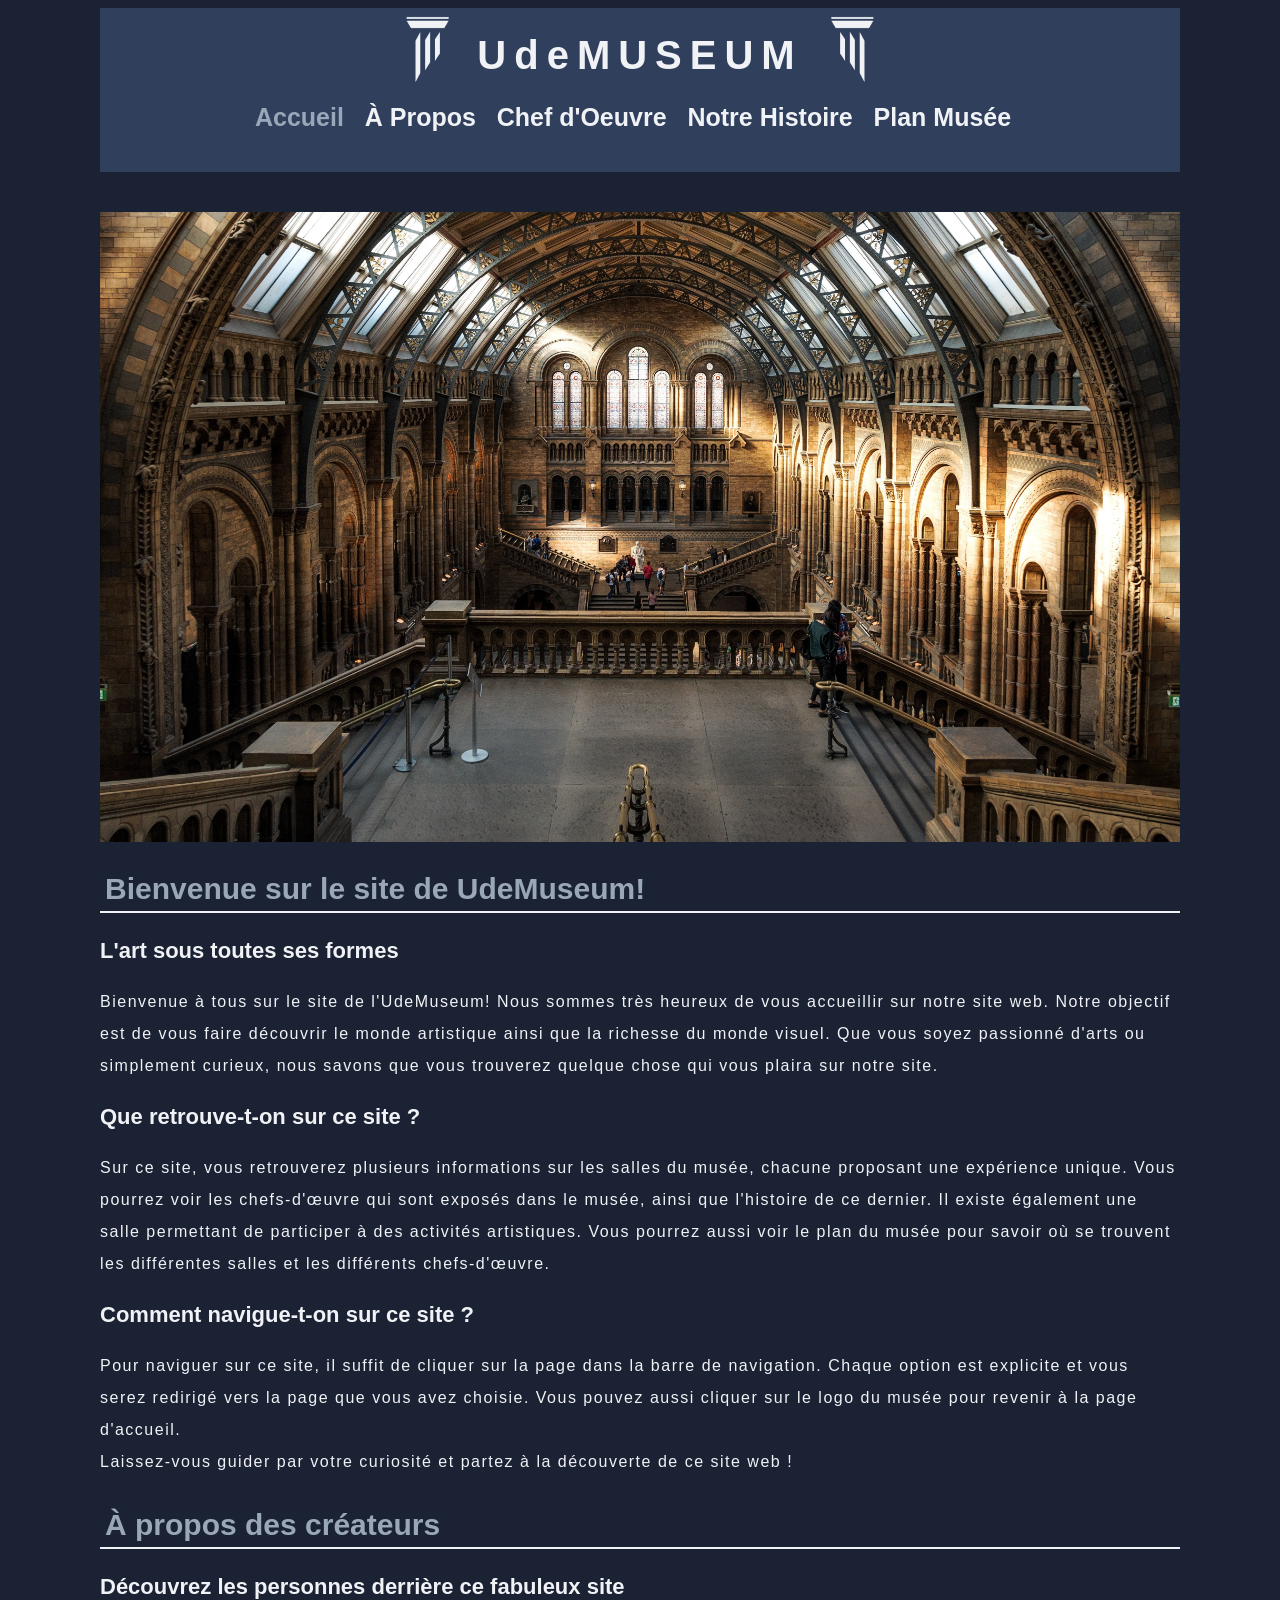
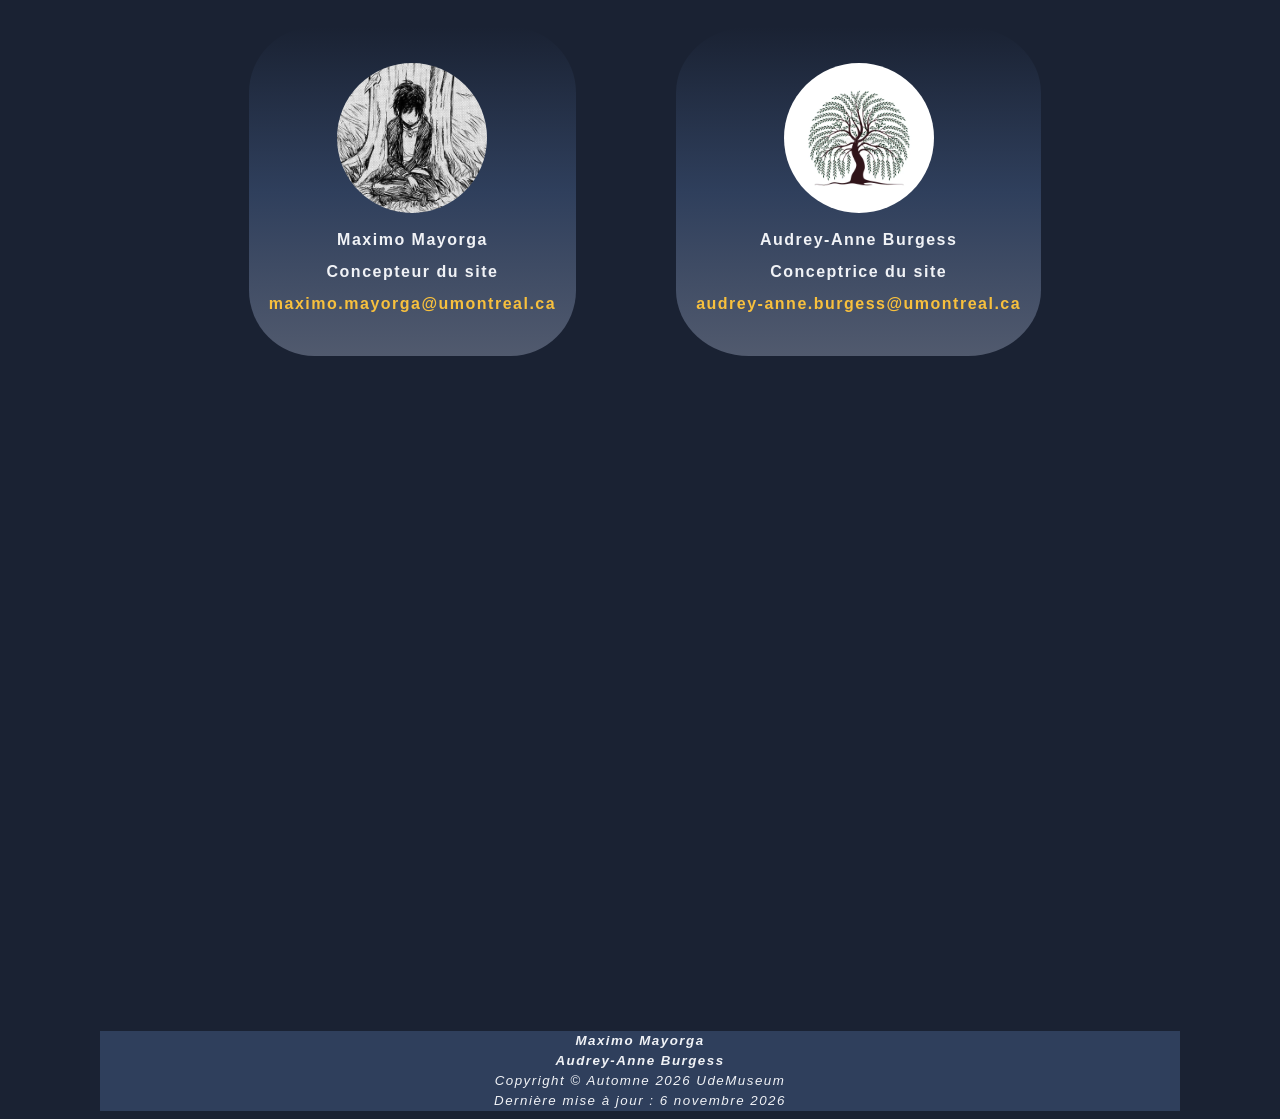
<file: html/index.html>
<!--
Membres de l'équipe:

Audrey-Anne Burgess
20331992
audrey-anne.burgess@umontreal.ca

Maximo Mayorga
20345993
maximo.mayorga@umontreal.ca
-->

<!DOCTYPE html>
<html lang="fr">

<head>
    <meta charset="UTF-8">
    <meta name="viewport" content="width=device-width, initial-scale=1.0">
    <link rel="stylesheet" href="/css/tp1.css">
    <title>UdeMuseum – Accueil</title>
</head>

<body>

    <a href="index.html">
        <header class="head">
            <img class="resize" src="/images/logo1.png" alt="image du logo1">
            <h1> UdeMUSEUM</h1>
            <img class="resize" src="/images/logo2.png" alt="image du logo2">
        </header>
    </a>

    <nav>
        <a id="current" href="index.html"> Accueil</a> &nbsp;
        <a href="apropos.html"> À Propos</a> &nbsp;
        <a href="arts.html"> Chef d'Oeuvre</a> &nbsp;
        <a href="histoire.html"> Notre Histoire</a> &nbsp;
        <a href="plan.html"> Plan Musée</a> &nbsp;
    </nav>

    <main>
        <div class="section"></div>

        <div class="content">
            <h2> Bienvenue sur le site de UdeMuseum!</h2>
            <h3> L'art sous toutes ses formes </h3>
            <p>
                Bienvenue à tous sur le site de l'UdeMuseum! Nous sommes très heureux de vous accueillir sur notre
                site web.
                Notre objectif est de vous faire découvrir le monde artistique ainsi que la richesse du monde visuel.
                Que vous
                soyez passionné d'arts ou simplement curieux, nous savons que vous trouverez quelque chose qui vous
                plaira sur notre site.
            </p>

            <h3> Que retrouve-t-on sur ce site ?</h3>
            <p>
                Sur ce site, vous retrouverez plusieurs informations sur les salles du musée, chacune proposant une
                expérience unique.
                Vous pourrez voir les chefs-d'œuvre qui sont exposés dans le musée, ainsi que l'histoire de ce dernier.
                Il existe également
                une salle permettant de participer à des activités artistiques. Vous pourrez aussi voir le plan du musée
                pour savoir où se
                trouvent les différentes salles et les différents chefs-d'œuvre.
            </p>

            <h3> Comment navigue-t-on sur ce site ?</h3>
            <p>
                Pour naviguer sur ce site, il suffit de cliquer sur la page dans la barre de navigation. Chaque option
                est explicite et vous serez redirigé vers la page que vous avez choisie. Vous pouvez aussi cliquer sur
                le
                logo du musée pour revenir à la page d'accueil. <br> Laissez-vous guider par votre curiosité et partez à
                la découverte de ce site web !
            </p>

            <h2> À propos des créateurs </h2>
            <h3> Découvrez les personnes derrière ce fabuleux site</h3>

            <div class="disposition-card" id="maker-container">

                <div class="maker-card">
                    <p>
                        <img src="../images/maker1.png" alt="Concepteur Maximo"><br>
                        Maximo Mayorga<br>
                        Concepteur du site<br>
                        <a class="lien" href="mailto:maximo.mayorga@umontreal.ca">maximo.mayorga@umontreal.ca</a><br>
                    </p>
                </div>

                <div class="maker-card">
                    <p>
                        <img src="../images/maker2.png" alt="Conceptrice Audrey-Anne"><br>
                        Audrey-Anne Burgess <br>
                        Conceptrice du site<br>
                        <a class="lien"
                            href="mailto:audrey-anne.burgess@umontreal.ca">audrey-anne.burgess@umontreal.ca</a><br>
                    </p>
                </div>
            </div>
        </div>
        <div class="section"></div>

    </main>

    <footer>
        <p class="noms">
            Maximo Mayorga<br>
            Audrey-Anne Burgess<br>
        </p>
        <p>
            Copyright &copy; Automne 2026 UdeMuseum<br>
            Dernière mise à jour : 6 novembre 2026
        </p>
    </footer>

</body>

</html>
</file>
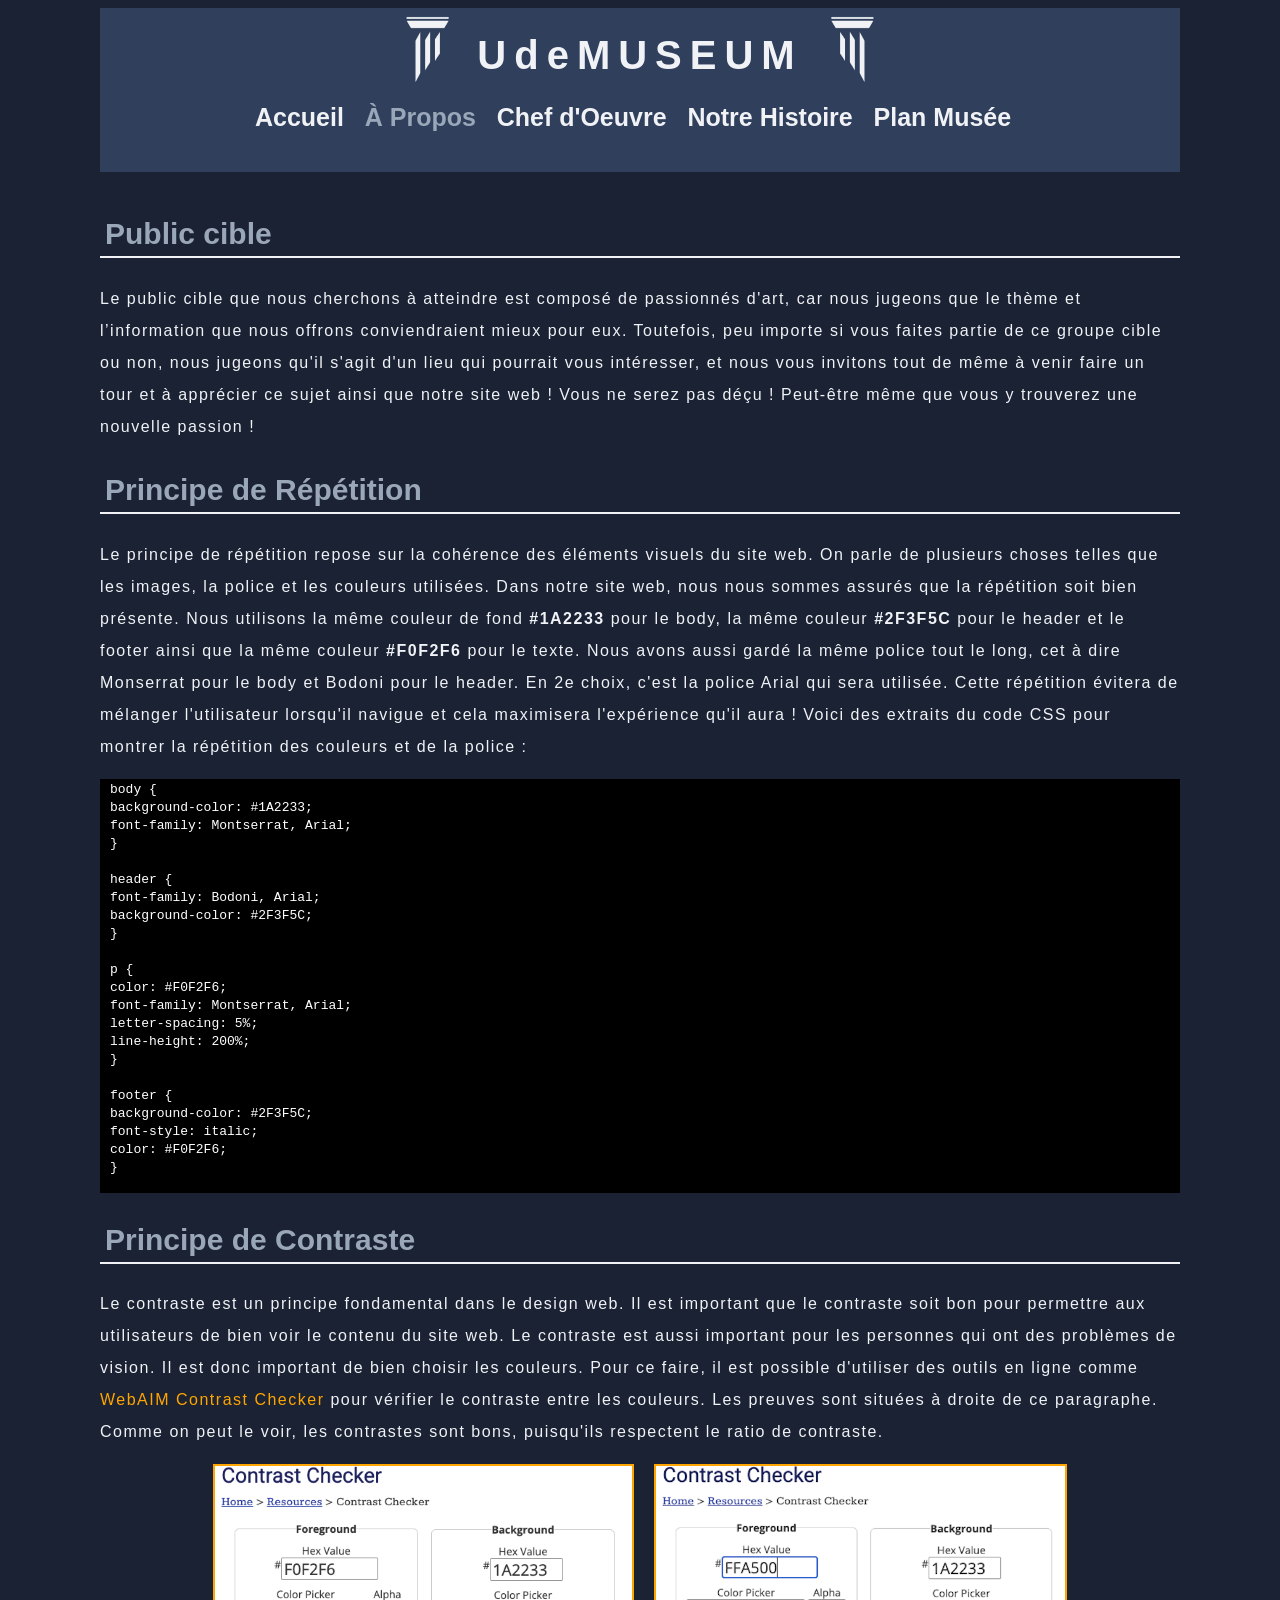
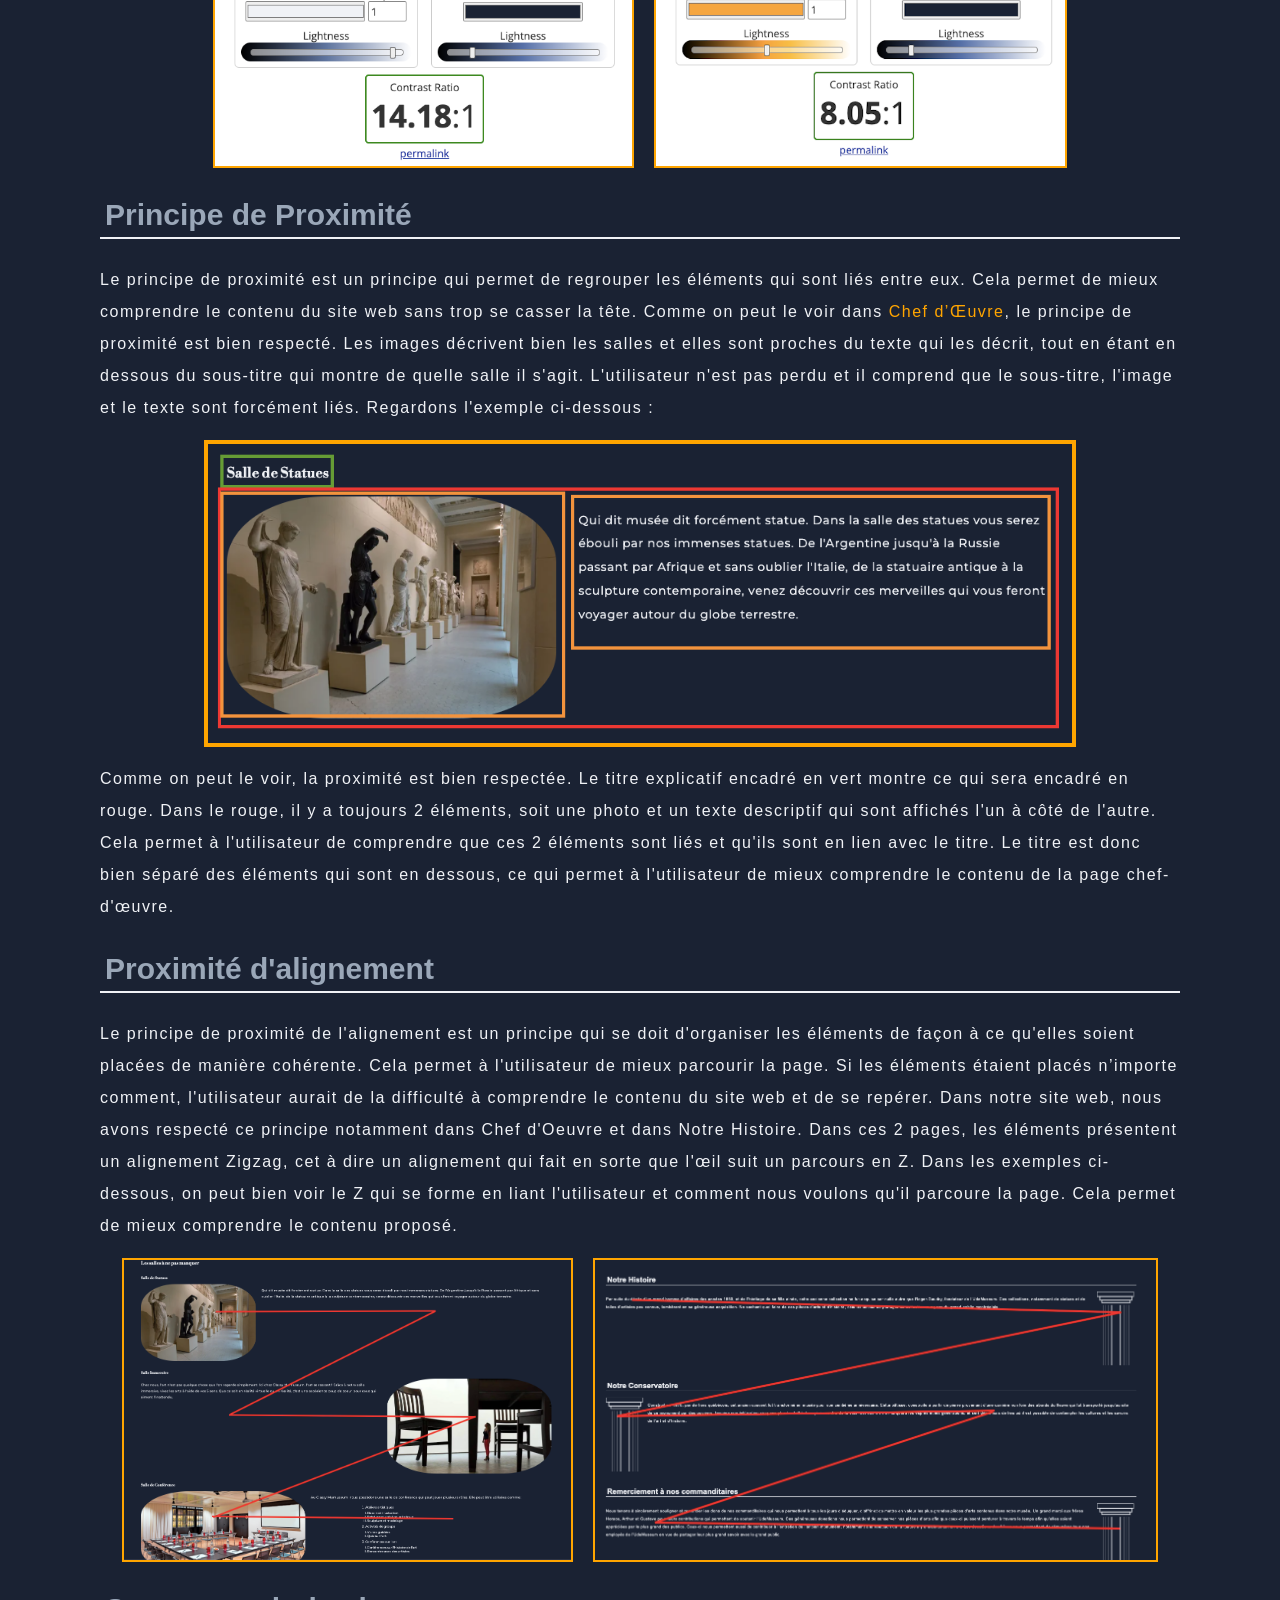
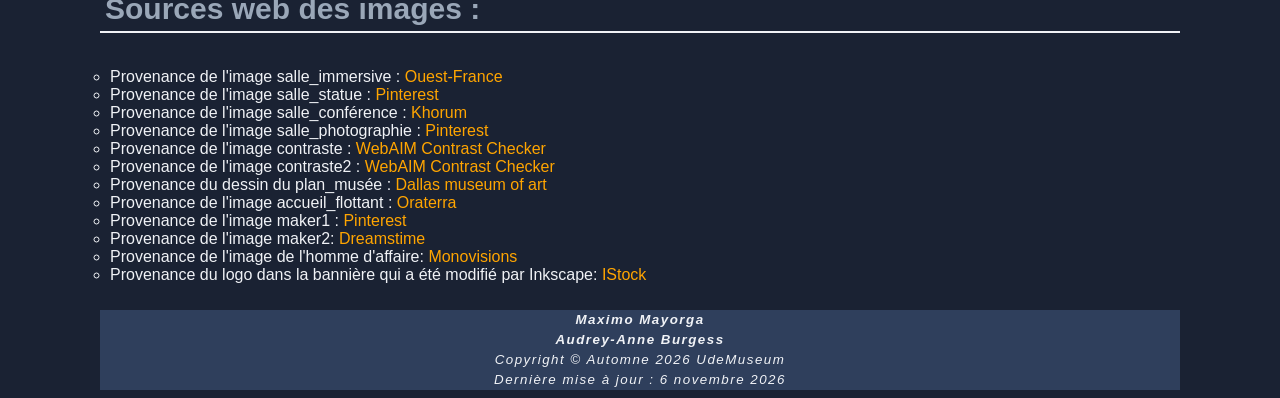
<file: html/apropos.html>
<!--
Membres de l'équipe:

Audrey-Anne Burgess
20331992
audrey-anne.burgess@umontreal.ca

Maximo Mayorga
20345993
maximo.mayorga@umontreal.ca
-->

<!DOCTYPE html>
<html lang="fr">

<head>
    <meta charset="UTF-8">
    <meta name="viewport" content="width=device-width, initial-scale=1.0">
    <link rel="stylesheet" href="/css/tp1.css">
    <title>UdeMuseum – À Propos</title>
</head>

<body>

    <a href="index.html">
        <header class="head">
            <img class="resize" src="/images/logo1.png" alt="image du logo1">
            <h1> UdeMUSEUM</h1>
            <img class="resize" src="/images/logo2.png" alt="image du logo2">
        </header>
    </a>

    <nav>
        <a href="index.html"> Accueil</a> &nbsp;
        <a id="current" href="apropos.html"> À Propos</a> &nbsp;
        <a href="arts.html"> Chef d'Oeuvre</a> &nbsp;
        <a href="histoire.html"> Notre Histoire</a> &nbsp;
        <a href="plan.html"> Plan Musée</a> &nbsp;
    </nav>

    <main>

        <h2> Public cible </h2>
        <p>
            Le public cible que nous cherchons à atteindre est composé de passionnés d'art, car nous jugeons que le
            thème et l’information que nous offrons conviendraient mieux pour eux. Toutefois, peu importe si vous faites
            partie de
            ce groupe cible ou non, nous jugeons qu'il s'agit d'un lieu qui pourrait vous intéresser, et nous vous
            invitons tout de même à venir faire un tour et à apprécier ce sujet ainsi que notre site web ! Vous ne serez
            pas déçu !
            Peut-être même que vous y trouverez une nouvelle passion !
        </p>

        <h2>Principe de Répétition</h2>
        <p>
            Le principe de répétition repose sur la cohérence des éléments visuels du site web. On parle de plusieurs
            choses telles que les images, la police et les couleurs utilisées. Dans notre site web, nous nous sommes
            assurés que la répétition soit bien présente. Nous utilisons la même couleur de fond <b>#1A2233</b> pour le
            body,
            la même couleur <b>#2F3F5C</b> pour le header et le footer ainsi que la même couleur <b>#F0F2F6</b> pour le
            texte.
            Nous avons aussi gardé la même police tout le long, cet à dire Monserrat pour le body et Bodoni pour le
            header. En 2e
            choix, c'est la police Arial qui sera utilisée. Cette répétition évitera de mélanger l'utilisateur lorsqu'il
            navigue
            et cela maximisera l'expérience qu'il aura ! Voici des extraits du code CSS pour montrer la répétition des
            couleurs et de la police :

        </p>
        <div class="code">
            <code>
                body {<br>
                    background-color: #1A2233;<br>
                    font-family: Montserrat, Arial;<br>
                }
                <br>
                <br>
                header {<br>
                    font-family: Bodoni, Arial;<br>
                    background-color: #2F3F5C;<br>
                }
                <br>
                <br>
                p {<br>
                    color: #F0F2F6;<br>
                    font-family: Montserrat, Arial;<br>
                    letter-spacing: 5%;<br>
                    line-height: 200%;<br>
                }
                <br>
                <br>
                footer {<br>
                    background-color: #2F3F5C;<br>
                    font-style: italic;<br>
                    color: #F0F2F6;<br>
                }
                <br>
                <br>
            </code>
        </div>


        <h2>Principe de Contraste</h2>
        <p>
            Le contraste est un principe fondamental dans le design web. Il est important que le contraste soit
            bon pour permettre aux utilisateurs de bien voir le contenu du site web. Le contraste est aussi
            important pour les personnes qui ont des problèmes de vision. Il est donc important de bien choisir
            les couleurs. Pour ce faire, il est possible d'utiliser des outils en ligne comme <a class="lien"
                href="https://webaim.org/resources/contrastchecker/?fcolor=F0F2F6&bcolor=1A2233">WebAIM Contrast
                Checker</a> pour vérifier le contraste entre les couleurs. Les preuves sont situées à droite de ce
            paragraphe. Comme on peut le voir, les contrastes sont bons, puisqu'ils respectent le ratio de
            contraste.
        </p>
        <div class="alignement">
            <img src="../images/contraste1.png" alt="Exemple de contraste">
            <img src="../images/contraste2.png" alt="Exemple de contraste">
        </div>


        <h2>Principe de Proximité</h2>
        <p>
            Le principe de proximité est un principe qui permet de regrouper les éléments qui sont liés entre eux.
            Cela permet de mieux comprendre le contenu du site web sans trop se casser la tête. Comme on peut le voir
            dans <a class="lien" href="arts.html">Chef d’Œuvre</a>, le principe de proximité est bien respecté. Les
            images décrivent bien les salles et elles sont proches du texte qui les décrit, tout en étant en dessous
            du sous-titre qui montre de quelle salle il s'agit. L'utilisateur n'est pas perdu et il comprend que
            le sous-titre, l'image et le texte sont forcément liés. Regardons l'exemple ci-dessous :
        </p>
        <img id="preuve-proximite" src="../images/preuve_proximite.png" alt="Exemple de proximité">
        <p>
            Comme on peut le voir, la proximité est bien respectée. Le titre explicatif encadré en vert montre ce qui
            sera encadré
            en rouge. Dans le rouge, il y a toujours 2 éléments, soit une photo et un texte descriptif qui sont affichés
            l'un à côté de l'autre. Cela permet à l'utilisateur de comprendre que ces 2 éléments sont liés et qu'ils
            sont en lien avec le titre. Le titre est donc bien séparé des éléments qui sont en dessous, ce qui permet à
            l'utilisateur
            de mieux comprendre le contenu de la page chef-d'œuvre.
        </p>

        <h2>Proximité d'alignement</h2>
        <p>
            Le principe de proximité de l'alignement est un principe qui se doit d'organiser les éléments de façon à
            ce qu'elles soient placées de manière cohérente. Cela permet à l'utilisateur de mieux parcourir la page. Si
            les éléments étaient placés n’importe comment, l'utilisateur aurait de la difficulté à comprendre le contenu
            du site web et de se repérer. Dans notre site web, nous avons respecté ce principe notamment dans <a
                href="arts.html">Chef d'Oeuvre</a>
            et dans <a href="histoire.html">Notre Histoire</a>. Dans ces 2 pages, les éléments présentent un alignement
            Zigzag,
            cet à dire un alignement qui fait en sorte que l'œil suit un parcours en Z. Dans les exemples ci-dessous,
            on peut bien voir
            le Z qui se forme en liant l'utilisateur et comment nous voulons qu'il parcoure la page. Cela permet de
            mieux comprendre
            le contenu proposé.
        </p>
        <div class="alignement">
            <img src="../images/preuve_alignement1.png" alt="Exemple de proximité d'alignement">
            <img src="../images/preuve_alignement2.png" alt="Exemple de proximité d'alignement">
        </div>

        <h2>Sources web des images :</h2>
        <ul>
            <li>
                Provenance de l'image salle_immersive : <a class="lien"
                    href="https://www.ouest-france.fr/leditiondusoir/2023-04-07/onze-illusions-d-optique-photographiques-qui-vont-vraiment-vous-etonner-6136ce5c-80d5-4de6-9df8-3a338dda5d36">
                    Ouest-France</a>
            </li>
            <li>
                Provenance de l'image salle_statue : <a class="lien"
                    href="https://jp.pinterest.com/pin/museum-aesthetics-2024--728035096082160160/"> Pinterest </a>
            </li>
            <li>
                Provenance de l'image salle_conférence : <a class="lien"
                    href="https://khorum.com/conseils-salle-reunion-productivite/"> Khorum </a>
            </li>
            <li>
                Provenance de l'image salle_photographie : <a class="lien"
                    href="https://ca.pinterest.com/pin/605452743687225178/"> Pinterest </a>
            </li>
            <li>
                Provenance de l'image contraste : <a class="lien"
                    href="https://webaim.org/resources/contrastchecker/?fcolor=F0F2F6&bcolor=1A2233"> WebAIM Contrast
                    Checker </a>
            </li>

            <li>
                Provenance de l'image contraste2 : <a class="lien"
                    href="https://webaim.org/resources/contrastchecker/?fcolor=FFA500&bcolor=1A2233"> WebAIM Contrast
                    Checker </a>
            </li>

            <li>
                Provenance du dessin du plan_musée : <a class="lien" href="https://dma.org/visit/museum-map"> Dallas
                    museum of art</a>
            </li>
            <li>
                Provenance de l'image accueil_flottant : <a class="lien"
                    href="https://oraterra.com/musee-dhistoire-naturelle-londres/"> Oraterra </a>
            </li>
            <li>
                Provenance de l'image maker1 : <a class="lien" href="https://ca.pinterest.com/pin/681028774937176978/">
                    Pinterest </a>
            </li>

            <li>
                Provenance de l'image maker2: <a class="lien" href="https://www.dreamstime.com/web-image366864989">
                    Dreamstime</a>
            </li>

            <li>
                Provenance de l'image de l'homme d'affaire: <a class="lien"
                    href="https://monovisions.com/daguerreotypes-of-men-in-hats-1850s-xix-century-victorian-era/">
                    Monovisions</a>
            </li>

            <li>
                Provenance du logo dans la bannière qui a été modifié par Inkscape: <a class="lien"
                    href="https://www.istockphoto.com/vector/column-logo-gm1266943115-371553675?phrase=column%20logo">
                    IStock</a>
            </li>
        </ul>

    </main>

    <footer>
        <p class="noms">
            Maximo Mayorga<br>
            Audrey-Anne Burgess<br>
        </p>
        <p>
            Copyright &copy; Automne 2026 UdeMuseum<br>
            Dernière mise à jour : 6 novembre 2026
        </p>
    </footer>

</body>

</html>
</file>
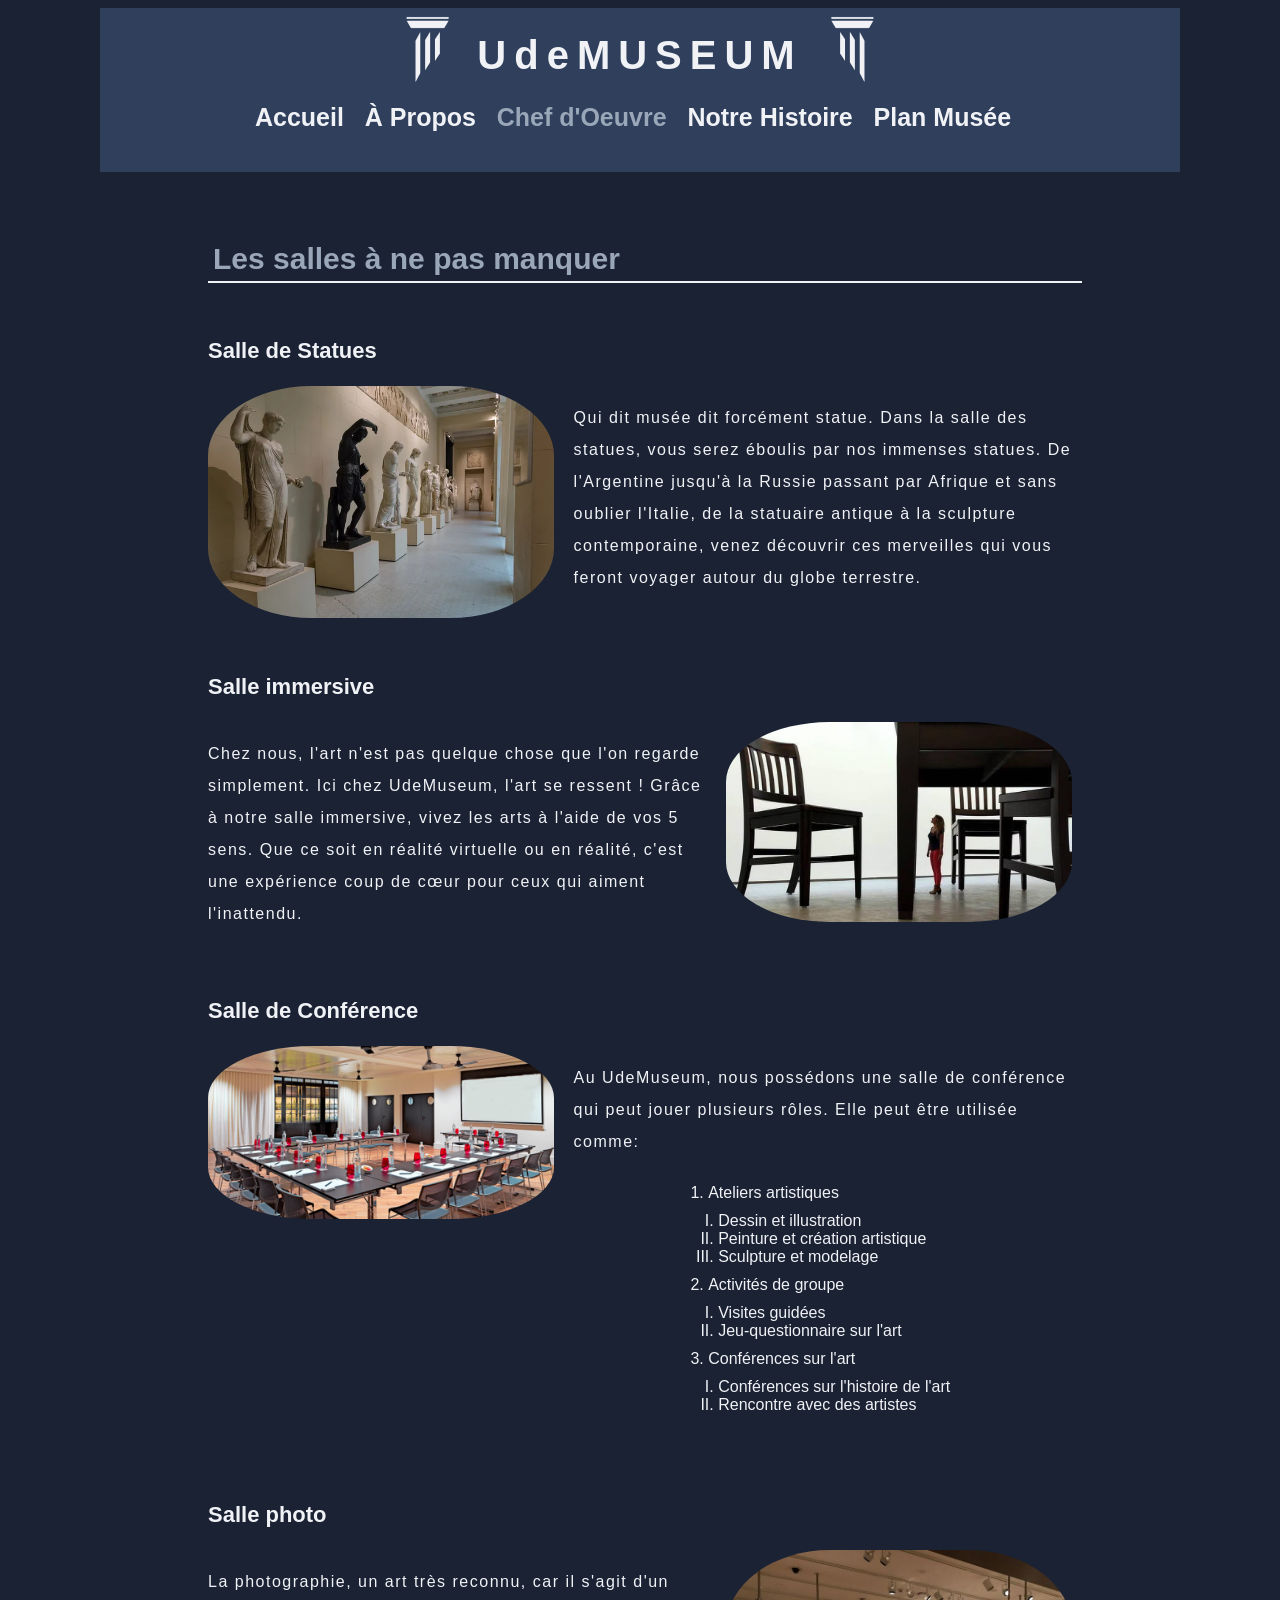
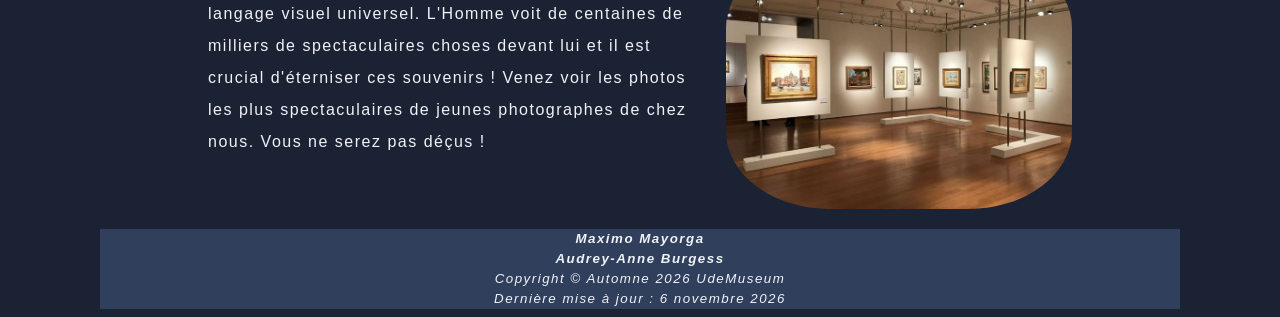
<file: html/arts.html>
<!--
Membres de l'équipe:

Audrey-Anne Burgess
20331992
audrey-anne.burgess@umontreal.ca

Maximo Mayorga
20345993
maximo.mayorga@umontreal.ca
-->

<!DOCTYPE html>
<html lang="fr">

<head>
    <meta charset="UTF-8">
    <meta name="viewport" content="width=device-width, initial-scale=1.0">
    <link rel="stylesheet" href="/css/tp1.css">
    <title>UdeMuseum – Chef d'Oeuvre </title>
</head>

<body>

    <a href="index.html">
        <header class="head">
            <img class="resize" src="/images/logo1.png" alt="image du logo1">
            <h1> UdeMUSEUM</h1>
            <img class="resize" src="/images/logo2.png" alt="image du logo2">
        </header>
    </a>

    <nav>
        <a href="index.html"> Accueil</a> &nbsp;
        <a href="apropos.html"> À Propos</a> &nbsp;
        <a id="current" href="arts.html"> Chef d'Oeuvre</a> &nbsp;
        <a href="histoire.html"> Notre Histoire</a> &nbsp;
        <a href="plan.html"> Plan Musée</a> &nbsp;
    </nav>

    <main>
        <h2 class="section-title"> Les salles à ne pas manquer</h2>

        <h3 class="section-title"> Salle de Statues</h3>
        <div class="organisation-interne">
            <img class="image left-image" src="../images/salle_statues.jpg" alt="Salle de Statues">
            <p>
                Qui dit musée dit forcément statue. Dans la salle des statues,
                vous serez éboulis par nos immenses statues. De l'Argentine jusqu'à la Russie
                passant par Afrique et sans oublier l'Italie, de la statuaire antique à la
                sculpture contemporaine, venez découvrir ces merveilles qui vous feront voyager
                autour du globe terrestre.
            </p>
        </div>


        <h3 class="section-title"> Salle immersive</h3>
        <div class="organisation-interne">
            <p>
                Chez nous, l'art n'est pas quelque chose que l'on regarde simplement. Ici chez UdeMuseum, l'art
                se ressent ! Grâce à notre salle immersive, vivez les arts à l'aide de vos 5 sens.
                Que ce soit en réalité virtuelle ou en réalité, c'est une expérience
                coup de cœur pour ceux qui aiment l'inattendu.
            </p>
            <img class="image right-image" src="../images/salle_immersive.png" alt="Salle immersive">
        </div>


        <h3 class="section-title"> Salle de Conférence</h3>
        <div class="organisation-interne">
            <img class="image left-image" src="../images/salle_conférence.png" alt="Salle de conférence">
            <div>
                <p>
                    Au UdeMuseum, nous possédons une salle de conférence qui peut jouer plusieurs rôles.
                    Elle peut être utilisée comme:
                </p>
                <div class="liste">
                    <ol type="1">
                        <li>Ateliers artistiques
                            <ol type="I">
                                <li>Dessin et illustration</li>
                                <li>Peinture et création artistique</li>
                                <li>Sculpture et modelage</li>
                            </ol>
                        </li>
                        <li>Activités de groupe
                            <ol type="I">
                                <li>Visites guidées</li>
                                <li>Jeu-questionnaire sur l'art</li>
                            </ol>
                        </li>
                        <li>Conférences sur l'art
                            <ol type="I">
                                <li>Conférences sur l'histoire de l'art</li>
                                <li>Rencontre avec des artistes </li>
                            </ol>
                        </li>
                    </ol>
                </div>
            </div>
        </div>


        <h3 class="section-title"> Salle photo</h3>
        <div class="organisation-interne">
            <p>
                La photographie, un art très reconnu, car il s'agit d'un langage visuel universel. L'Homme
                voit de centaines de milliers de spectaculaires choses devant lui et il est crucial d'éterniser
                ces souvenirs ! Venez voir les photos les plus spectaculaires de jeunes photographes de chez
                nous. Vous ne serez pas déçus !
            </p>
            <img class="image right-image" src="../images/salle_photographie.jpg" alt="Salle de photographie">
        </div>
    </main>

    <footer>
        <p class="noms">
            Maximo Mayorga<br>
            Audrey-Anne Burgess<br>
        </p>
        <p>
            Copyright &copy; Automne 2026 UdeMuseum<br>
            Dernière mise à jour : 6 novembre 2026
        </p>
    </footer>

</body>

</html>
</file>
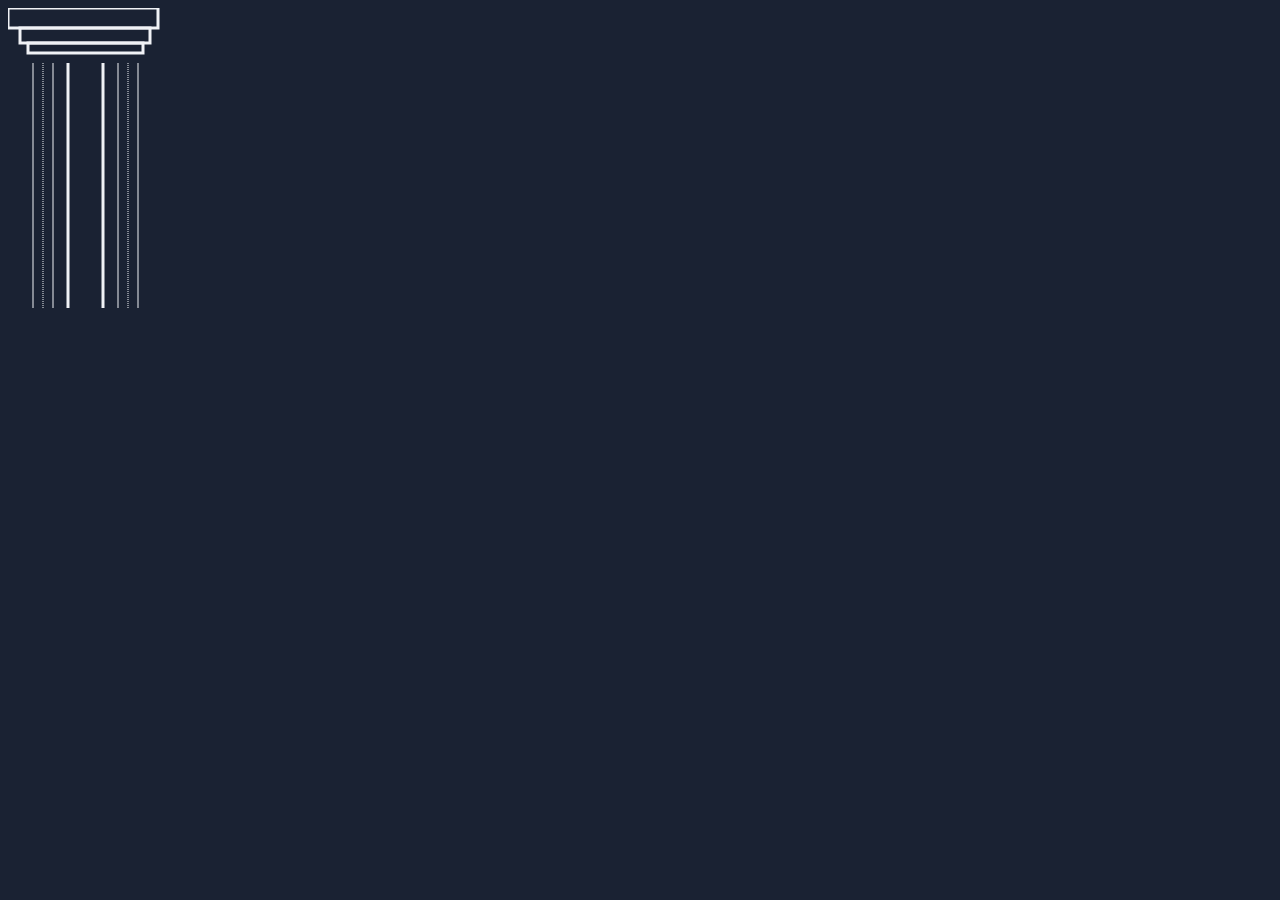
<file: html/figure.html>
<!--
Membres de l'équipe:

Audrey-Anne Burgess
20331992
audrey-anne.burgess@umontreal.ca

Maximo Mayorga
20345993
maximo.mayorga@umontreal.ca
-->
<!DOCTYPE html>
<html lang="fr">

<head>
    <meta charset="UTF-8">
    <meta name="viewport" content="width=device-width, initial-scale=1.0">
    <title>Document</title>
    <style>
        body {
            background-color: #1A2233;
        }
    </style>
</head>

<body>
    <svg height="510" width="500">

        <g stroke="#f0f2f6">

            <rect width="150" height="20" style="fill:none;stroke-width: 3;stroke:#f0f2f6" />

            <rect width="130" height="15" x="12" y="20" style="fill:none;stroke-width: 3;stroke:#f0f2f6" />

            <rect width="115" height="10" x="20" y="35" style="fill:none;stroke-width: 3;stroke:#f0f2f6" />

            <line x1="25" y1="55" x2="25" y2="300" style="stroke-width: 1;"></line>

            <line x1="35" y1="55" x2="35" y2="300" style="stroke-width: 1;stroke-dasharray:1"></line>

            <line x1="45" y1="55" x2="45" y2="300" style="stroke-width: 1;"></line>

            <line x1="60" y1="55" x2="60" y2="300" style="stroke-width: 3;"></line>

            <line x1="95" y1="55" x2="95" y2="300" style="stroke-width: 3;"></line>

            <line x1="110" y1="55" x2="110" y2="300" style="stroke-width: 1;"></line>

            <line x1="120" y1="55" x2="120" y2="300" style="stroke-width: 1;stroke-dasharray:1"></line>

            <line x1="130" y1="55" x2="130" y2="300" style="stroke-width: 1;"></line>
        </g>
    </svg>

</body>

</html>
</file>
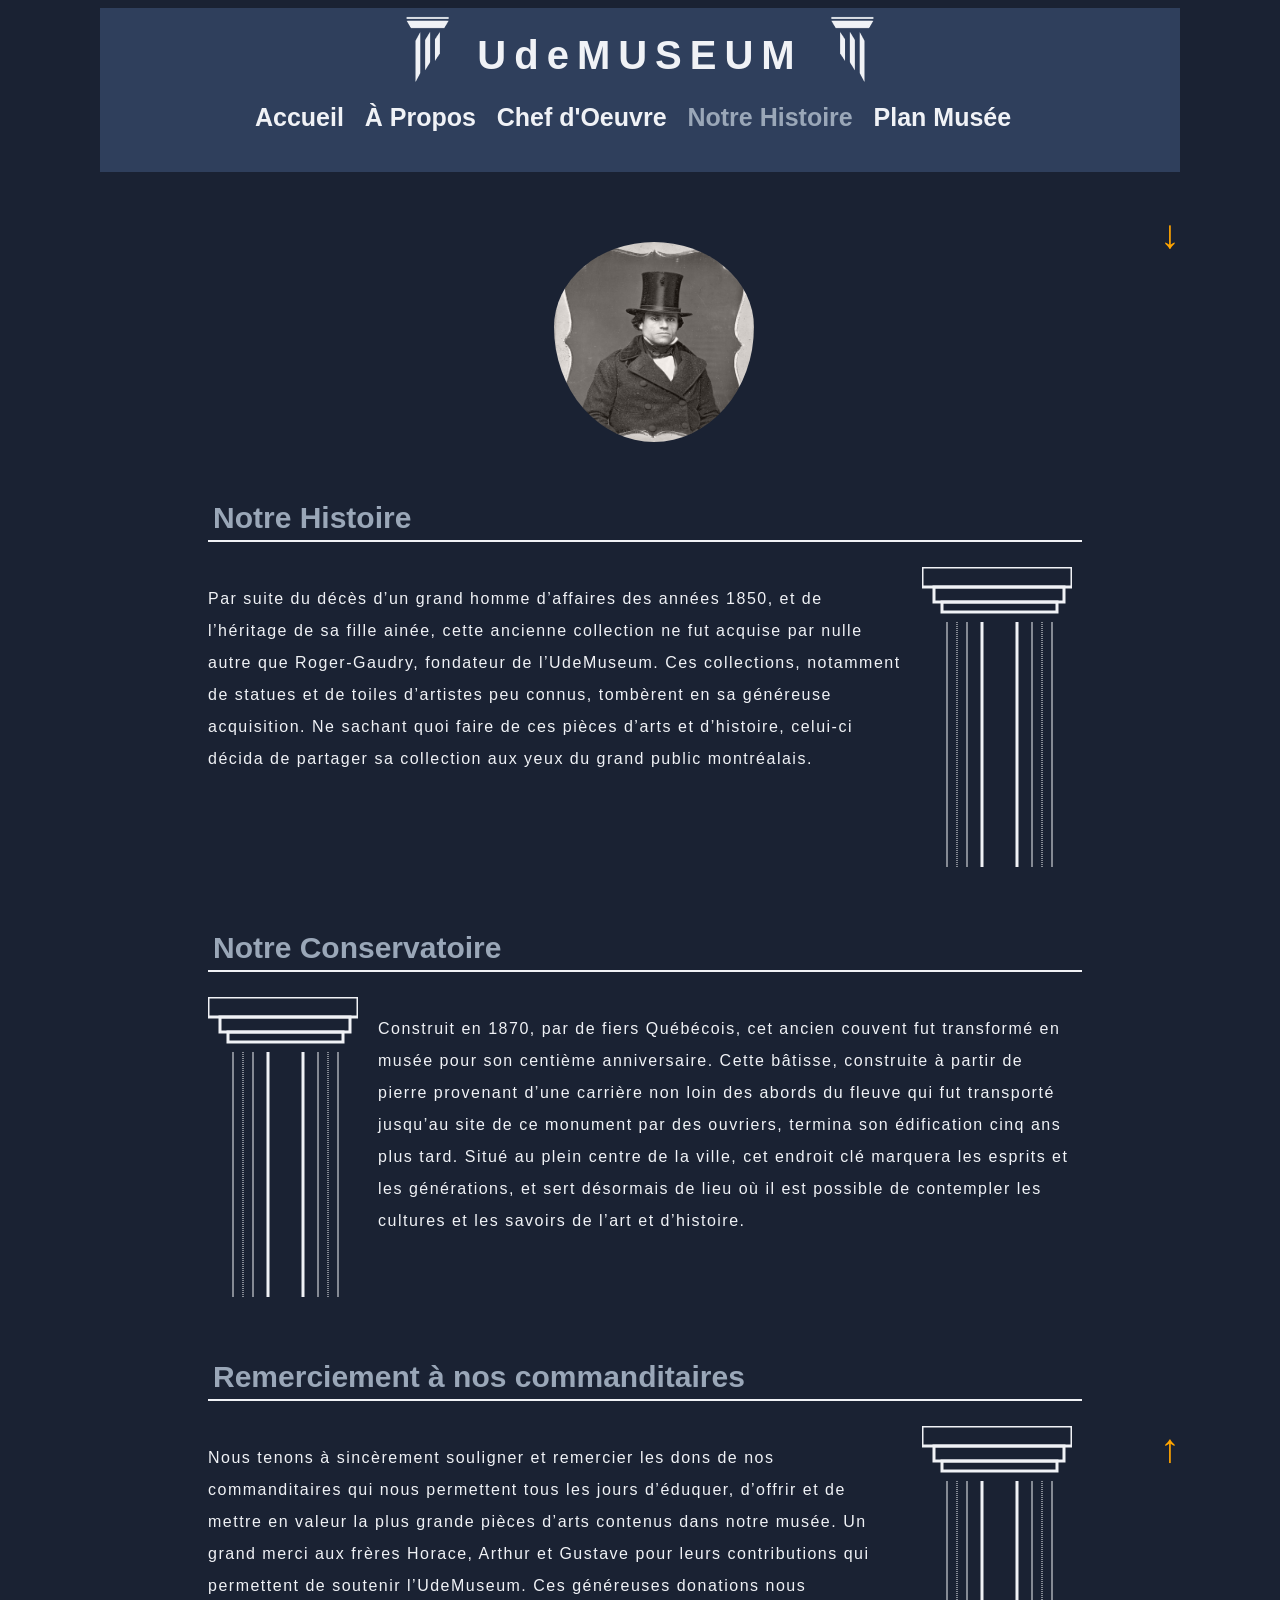
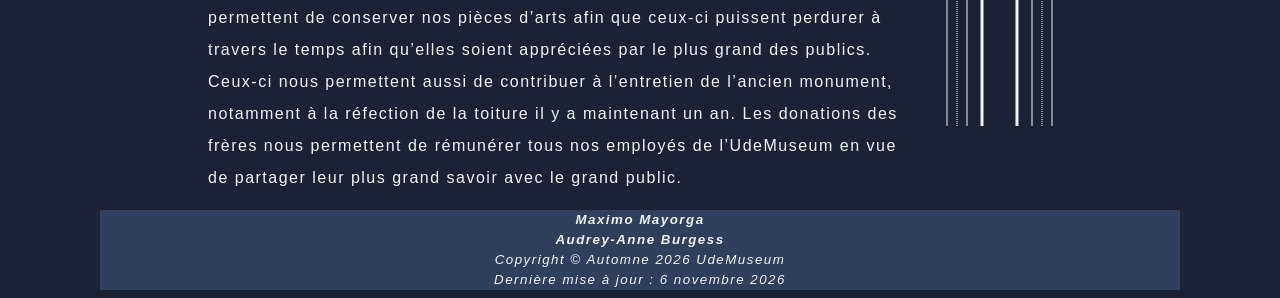
<file: html/histoire.html>
<!--
Membres de l'équipe:

Audrey-Anne Burgess
20331992
audrey-anne.burgess@umontreal.ca

Maximo Mayorga
20345993
maximo.mayorga@umontreal.ca
-->

<!DOCTYPE html>
<html lang="fr">

<head>
    <meta charset="UTF-8">
    <meta name="viewport" content="width=device-width, initial-scale=1.0">
    <link rel="stylesheet" href="/css/tp1.css">
    <title>UdeMuseum – Notre Histoire</title>
</head>

<body>

    <a href="index.html">
        <header class="head">
            <img class="resize" src="/images/logo1.png" alt="image du logo1">
            <h1> UdeMUSEUM</h1>
            <img class="resize" src="/images/logo2.png" alt="image du logo2">
        </header>
    </a>

    <nav>
        <a href="index.html"> Accueil</a> &nbsp;
        <a href="apropos.html"> À Propos</a> &nbsp;
        <a href="arts.html"> Chef d'Oeuvre</a> &nbsp;
        <a id="current" href="histoire.html"> Notre Histoire</a> &nbsp;
        <a href="plan.html"> Plan Musée</a> &nbsp;
    </nav>

    <main>
        <a class="arrow" href="#Bas-page">↓</a>

        <div class="homme_affaire" id="Haut-page">
            <img src="/images/homme_affaire.jpg" alt="Homme d'affaire" class="section-title">
        </div>

        <h2 class="section-title"> Notre Histoire</h2>
        <div class="organisation-interne">
            <p>
                Par suite du décès d’un grand homme d’affaires des années 1850, et de l’héritage de sa fille ainée,
                cette ancienne collection ne fut acquise par nulle autre que Roger-Gaudry, fondateur de l’UdeMuseum. Ces
                collections, notamment de statues et de toiles d’artistes peu connus, tombèrent en sa généreuse
                acquisition. Ne sachant quoi faire de ces pièces d’arts et d’histoire, celui-ci décida de partager sa
                collection aux yeux du grand public montréalais.
            </p>
            <div class="right-column">
                <svg height="305" width="150">
                    <g stroke="#f0f2f6">
                        <rect width="150" height="20" style="fill:none;stroke-width: 3;stroke:#f0f2f6" />
                        <rect width="130" height="15" x="12" y="20" style="fill:none;stroke-width: 3;stroke:#f0f2f6" />
                        <rect width="115" height="10" x="20" y="35" style="fill:none;stroke-width: 3;stroke:#f0f2f6" />
                        <line x1="25" y1="55" x2="25" y2="300" style="stroke-width: 1;"></line>
                        <line x1="35" y1="55" x2="35" y2="300" style="stroke-width: 1;stroke-dasharray:1"></line>
                        <line x1="45" y1="55" x2="45" y2="300" style="stroke-width: 1;"></line>
                        <line x1="60" y1="55" x2="60" y2="300" style="stroke-width: 3;"></line>
                        <line x1="95" y1="55" x2="95" y2="300" style="stroke-width: 3;"></line>
                        <line x1="110" y1="55" x2="110" y2="300" style="stroke-width: 1;"></line>
                        <line x1="120" y1="55" x2="120" y2="300" style="stroke-width: 1;stroke-dasharray:1"></line>
                        <line x1="130" y1="55" x2="130" y2="300" style="stroke-width: 1;"></line>
                    </g>
                </svg>
            </div>
        </div>



        <h2 class="section-title"> Notre Conservatoire</h2>
        <div class="organisation-interne">
            <div class="left-column">
                <svg height="305" width="150">
                    <g stroke="#f0f2f6">
                        <rect width="150" height="20" style="fill:none;stroke-width: 3;stroke:#f0f2f6" />
                        <rect width="130" height="15" x="12" y="20" style="fill:none;stroke-width: 3;stroke:#f0f2f6" />
                        <rect width="115" height="10" x="20" y="35" style="fill:none;stroke-width: 3;stroke:#f0f2f6" />
                        <line x1="25" y1="55" x2="25" y2="300" style="stroke-width: 1;"></line>
                        <line x1="35" y1="55" x2="35" y2="300" style="stroke-width: 1;stroke-dasharray:1"></line>
                        <line x1="45" y1="55" x2="45" y2="300" style="stroke-width: 1;"></line>
                        <line x1="60" y1="55" x2="60" y2="300" style="stroke-width: 3;"></line>
                        <line x1="95" y1="55" x2="95" y2="300" style="stroke-width: 3;"></line>
                        <line x1="110" y1="55" x2="110" y2="300" style="stroke-width: 1;"></line>
                        <line x1="120" y1="55" x2="120" y2="300" style="stroke-width: 1;stroke-dasharray:1"></line>
                        <line x1="130" y1="55" x2="130" y2="300" style="stroke-width: 1;"></line>
                    </g>
                </svg>
            </div>
            <p>
                Construit en 1870, par de fiers Québécois, cet ancien couvent fut transformé en musée pour son
                centième
                anniversaire. Cette bâtisse, construite à partir de pierre provenant d’une carrière non loin des abords
                du fleuve qui fut transporté jusqu’au site de ce monument par des ouvriers, termina son
                édification cinq ans plus tard. Situé au plein centre de la ville, cet endroit clé marquera les esprits
                et les générations, et sert désormais de lieu où il est possible de contempler les cultures et les
                savoirs de l’art et d’histoire.
            </p>
        </div>


        <h2 class="section-title"> Remerciement à nos commanditaires</h2>
        <div class="organisation-interne">
            <p>
                Nous tenons à sincèrement souligner et remercier les dons de nos commanditaires qui nous permettent tous
                les jours d’éduquer, d’offrir et de mettre en valeur la plus grande pièces d’arts contenus dans
                notre musée.

                Un grand merci aux frères Horace, Arthur et Gustave pour leurs contributions qui permettent de soutenir
                l’UdeMuseum.

                Ces généreuses donations nous permettent de conserver nos pièces d’arts afin que ceux-ci puissent
                perdurer à travers le temps afin qu’elles soient appréciées par le plus grand des publics. Ceux-ci nous
                permettent aussi de contribuer à l’entretien de l’ancien monument, notamment à la réfection de la
                toiture il y a maintenant un an.

                Les donations des frères nous permettent de rémunérer tous nos employés de l’UdeMuseum en vue de
                partager leur plus grand savoir avec le grand public.
            </p>
            <div class="right-column" id="Bas-page">
                <svg height="305" width="150">
                    <g stroke="#f0f2f6">
                        <rect width="150" height="20" style="fill:none;stroke-width: 3;stroke:#f0f2f6" />
                        <rect width="130" height="15" x="12" y="20" style="fill:none;stroke-width: 3;stroke:#f0f2f6" />
                        <rect width="115" height="10" x="20" y="35" style="fill:none;stroke-width: 3;stroke:#f0f2f6" />
                        <line x1="25" y1="55" x2="25" y2="300" style="stroke-width: 1;"></line>
                        <line x1="35" y1="55" x2="35" y2="300" style="stroke-width: 1;stroke-dasharray:1"></line>
                        <line x1="45" y1="55" x2="45" y2="300" style="stroke-width: 1;"></line>
                        <line x1="60" y1="55" x2="60" y2="300" style="stroke-width: 3;"></line>
                        <line x1="95" y1="55" x2="95" y2="300" style="stroke-width: 3;"></line>
                        <line x1="110" y1="55" x2="110" y2="300" style="stroke-width: 1;"></line>
                        <line x1="120" y1="55" x2="120" y2="300" style="stroke-width: 1;stroke-dasharray:1"></line>
                        <line x1="130" y1="55" x2="130" y2="300" style="stroke-width: 1;"></line>
                    </g>
                </svg>
            </div>
        </div>

        <a class="arrow" href="#Haut-page">↑</a>

    </main>

    <footer>
        <p class="noms">
            Maximo Mayorga<br>
            Audrey-Anne Burgess<br>
        </p>
        <p>
            Copyright &copy; Automne 2026 UdeMuseum<br>
            Dernière mise à jour : 6 novembre 2026
        </p>
    </footer>

</body>



</html>
</file>
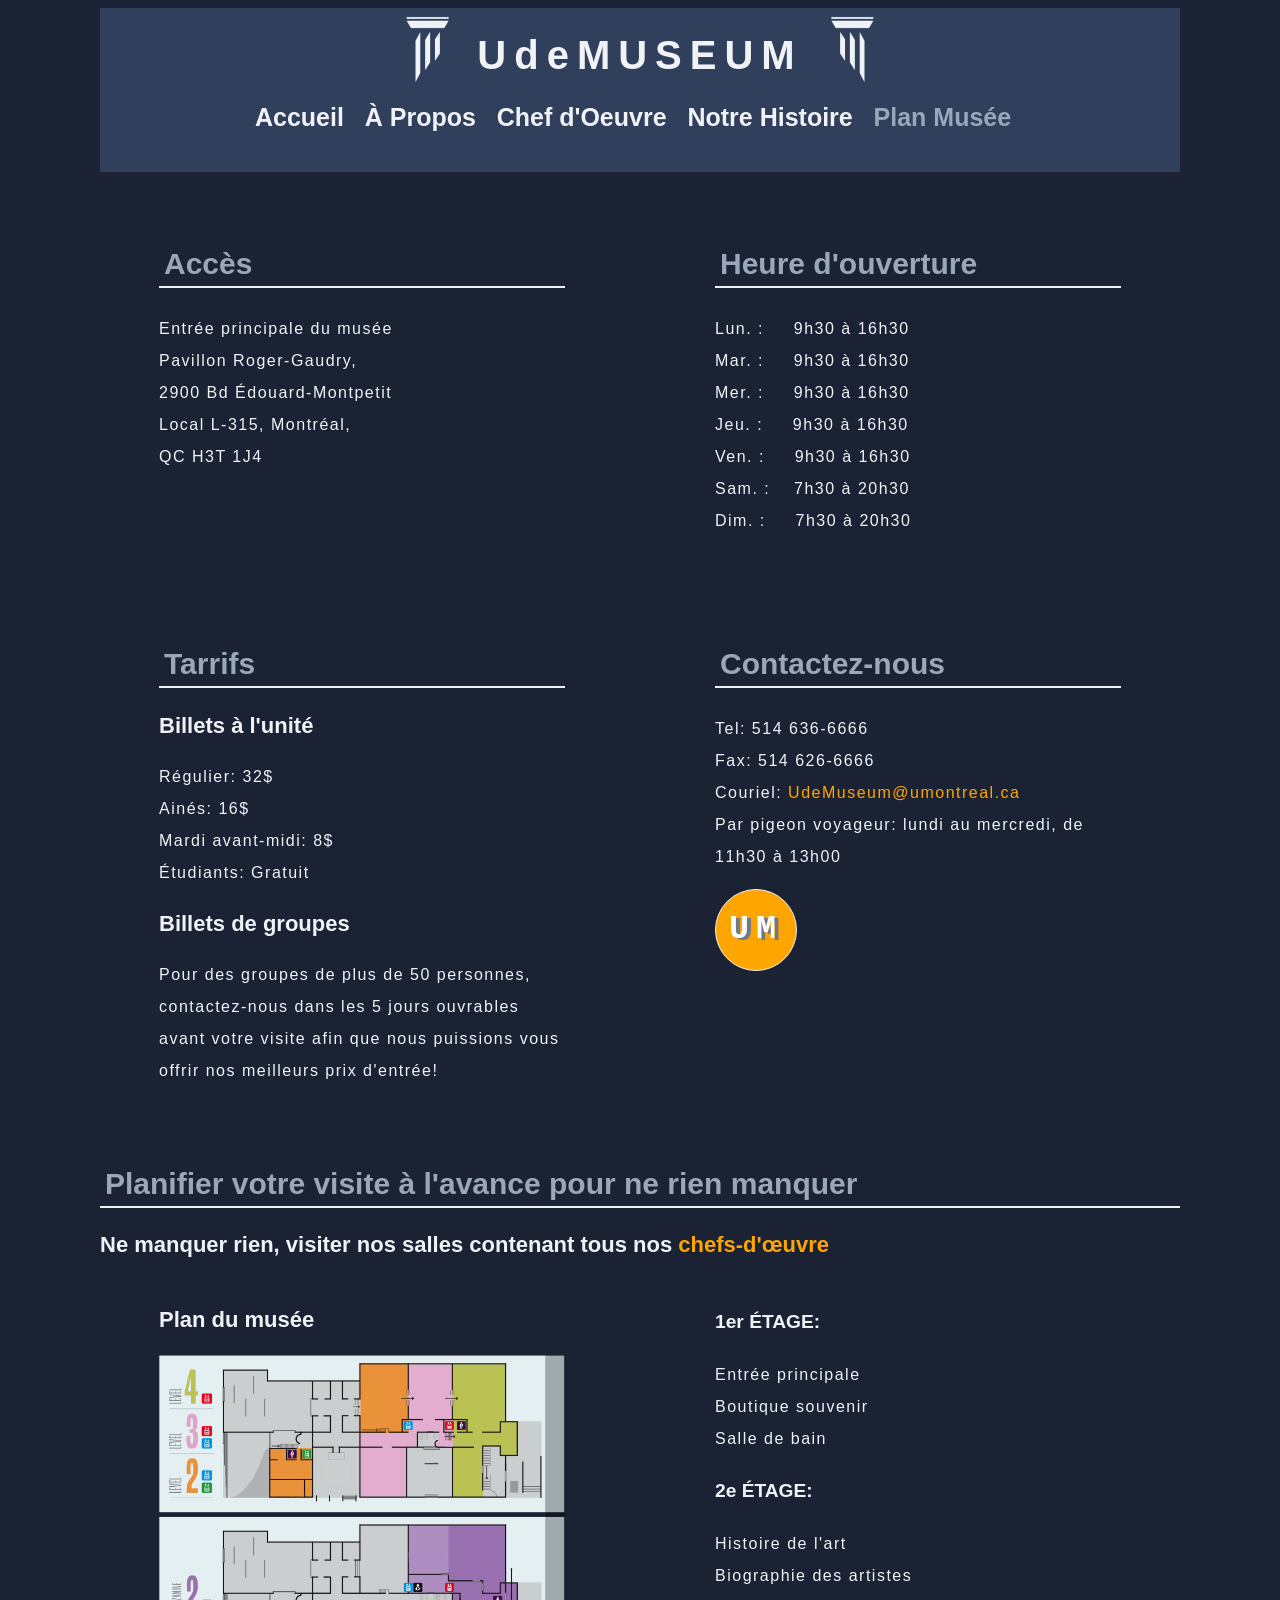
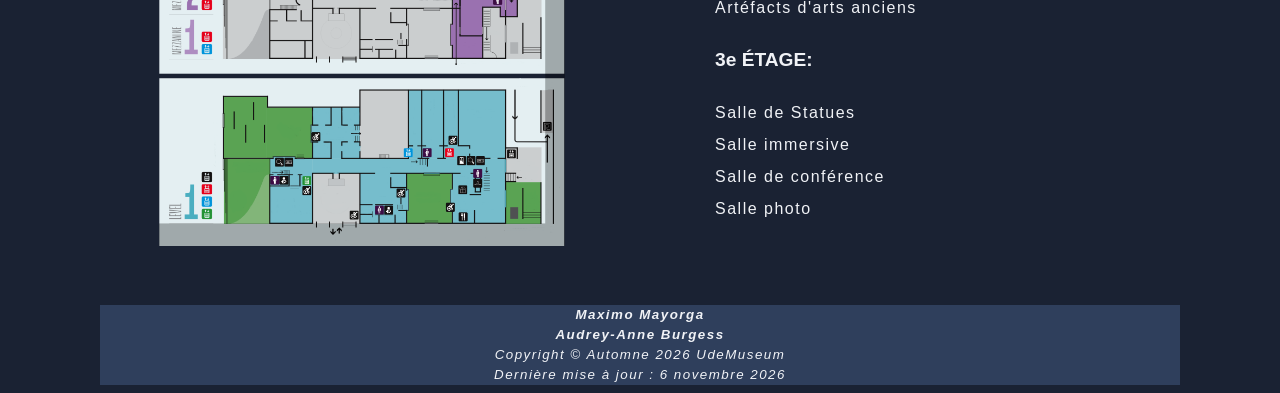
<file: html/plan.html>
<!--
Membres de l'équipe:

Audrey-Anne Burgess
20331992
audrey-anne.burgess@umontreal.ca

Maximo Mayorga
20345993
maximo.mayorga@umontreal.ca
-->

<!DOCTYPE html>
<html lang="fr">

<head>
    <meta charset="UTF-8">
    <meta name="viewport" content="width=device-width, initial-scale=1.0">
    <link rel="stylesheet" href="/css/tp1.css">
    <title>UdeMuseum – Plan du Musée</title>
</head>

<body>

    <a href="index.html">
        <header class="head">
            <img class="resize" src="/images/logo1.png" alt="image du logo1">
            <h1> UdeMUSEUM</h1>
            <img class="resize" src="/images/logo2.png" alt="image du logo2">
        </header>
    </a>

    <nav>
        <a href="index.html"> Accueil</a> &nbsp;
        <a href="apropos.html"> À Propos</a> &nbsp;
        <a href="arts.html"> Chef d'Oeuvre</a> &nbsp;
        <a href="histoire.html"> Notre Histoire</a> &nbsp;
        <a id="current" href="plan.html"> Plan Musée</a> &nbsp;
    </nav>

    <main>

        <div class="container-plan">

            <div class="disposition-card card-plan">
                <h2> Accès</h2>
                <p>
                    Entrée principale du musée<br>
                    Pavillon Roger-Gaudry,<br>
                    2900 Bd Édouard-Montpetit<br>
                    Local L-315, Montréal,<br>
                    QC H3T 1J4
                </p>
            </div>

            <div class="disposition-card card-plan">
                <h2> Heure d'ouverture</h2>
                <p>
                    Lun. : &nbsp; &nbsp; 9h30 à 16h30<br>
                    Mar. : &nbsp; &nbsp; 9h30 à 16h30<br>
                    Mer. : &nbsp; &nbsp; 9h30 à 16h30<br>
                    Jeu. : &nbsp; &nbsp; 9h30 à 16h30<br>
                    Ven. : &nbsp; &nbsp; 9h30 à 16h30<br>
                    Sam. : &nbsp; &nbsp;7h30 à 20h30<br>
                    Dim. : &nbsp; &nbsp; 7h30 à 20h30<br>
                </p>
            </div>
        </div>

        <div class="container-plan">
            <div class="disposition-card card-plan">
                <h2> Tarrifs</h2>
                <h3> Billets à l'unité</h3>
                <p>
                    Régulier: 32$ <br>
                    Ainés: 16$ <br>
                    Mardi avant-midi: 8$ <br>
                    Étudiants: Gratuit <br>
                </p>

                <h3> Billets de groupes</h3>
                <p>
                    Pour des groupes de plus de 50 personnes, contactez-nous dans les 5 jours ouvrables avant votre
                    visite afin
                    que
                    nous puissions vous offrir nos meilleurs prix d'entrée!
                </p>
            </div>

            <div class="disposition-card card-plan">
                <h2> Contactez-nous</h2>
                <p>
                    Tel: 514 636-6666 <br>
                    Fax: 514 626-6666 <br>
                    Couriel: <a class="lien" href="mailto:UdeMuseum@umontreal.ca">UdeMuseum@umontreal.ca</a><br>
                    Par pigeon voyageur: lundi au mercredi, de 11h30 à 13h00
                </p>

                <div class="logo_main">
                    <div class="logo_int">
                        UM
                    </div>
                </div>
            </div>

        </div>

        <h2> Planifier votre visite à l'avance pour ne rien manquer</h2>

        <h3> Ne manquer rien, visiter nos salles contenant
            tous nos <a class="lien" href="arts.html"> chefs-d'œuvre</a> &nbsp;
        </h3>

        <div class="container-plan">

            <div class="disposition-card">
                <h3> Plan du musée </h3>
                <img class="plan_img" src="/images/map.png" alt="Plan du musée UdeMuseum">
            </div>

            <div class="disposition-card">
                <h4>1er ÉTAGE:</h4>
                <p>
                    Entrée principale <br>
                    Boutique souvenir <br>
                    Salle de bain<br>
                </p>

                <h4>2e ÉTAGE:</h4>
                <p>
                    Histoire de l'art <br>
                    Biographie des artistes <br>
                    Artéfacts d'arts anciens<br>
                </p>

                <h4>3e ÉTAGE:</h4>
                <p>
                    Salle de Statues <br>
                    Salle immersive <br>
                    Salle de conférence<br>
                    Salle photo<br>
                </p>
            </div>
        </div>


    </main>

    <footer>
        <p class="noms">
            Maximo Mayorga<br>
            Audrey-Anne Burgess<br>
        </p>
        <p>
            Copyright &copy; Automne 2026 UdeMuseum<br>
            Dernière mise à jour : 6 novembre 2026
        </p>
    </footer>

</body>

</html>
</file>
<file: css/tp1.css>
/* 
Membres de l'équipe:

Audrey-Anne Burgess
20331992
audrey-anne.burgess@umontreal.ca

Maximo Mayorga
20345993
maximo.mayorga@umontreal.ca
*/

/* CSS partagé entre plusieurs fichiers  */
body {
    background-color: #1A2233;
    font-family: Montserrat, Arial, Helvetica, sans-serif;
    margin-left: 100px;
    margin-right: 100px;
}

header {
    font-family: Bodoni, Arial, Helvetica, sans-serif;
    background-color: #2f3f5c;
}

.head {
    display: flex;
    justify-content: center;
}

head img {
    width: 150px;
    height: auto;
    max-width: 100%;
    object-fit: contain;
}

.resize {
    width: 50px;
    height: auto;
}

nav {
    text-align: center;
    font-weight: bold;
    font-size: 25px;
    color: #f0f2f6;
    padding-bottom: 40px;
    background-color: #2f3f5c;
    margin-bottom: 40px;
}

nav #current {
    color: #9aa7b8;
}

a {
    color: #f0f2f6;
    text-decoration: none;
}

a.lien {
    color: orange;
}

p {
    color: #f0f2f6;
    font-family: Montserrat, Arial, Helvetica, sans-serif;
    letter-spacing: 1.5px;
    line-height: 200%;
}

footer {
    background-color: #2f3f5c;
    text-align: center;
    font-size: smaller;
    font-style: italic;
    color: #f0f2f6;
}

footer p {
    line-height: 1.5;
    margin: 0;
}

.noms {
    font-weight: bold;
}

h1 {
    color: #f0f2f6;
    font-size: 40px;
    padding: 25px;
    border: 0;
    margin: 0;
    letter-spacing: 8px;
}

h2 {
    color: #9aa7b8;
    font-family: Bodoni, Arial, Helvetica, sans-serif;
    font-size: 30px;
    border-bottom: 2px solid #f0f2f6;
    padding: 5px;
}

h3 {
    color: #f0f2f6;
    font-size: 22px;
    font-family: Bodoni, Arial, Helvetica, sans-serif;
}

h4 {
    color: #f0f2f6;
    font-size: larger;
}

ul {
    color: #f0f2f6;
    list-style-type: circle;
    padding: 10px;
}

ol {
    color: #f0f2f6;
    padding: 10px;
}

.disposition-card {
    padding: 5px;
    width: 100%;
    justify-content: center;
    position: relative;
}

.section-title {
    position: relative;
    width: 80%;
    left: 10%;
    right: 10%;
    top: 20%;
    padding-top: 30px;
}

.organisation-interne {
    display: inline-flex;
    position: relative;
    width: 80%;
    left: 10%;
    right: 10%;
    top: 20%;
}

/* Fin du CSS partagé */

/* Style pour la page index*/
.section {
    height: 70vh;
    background-image: url("/images/accueil_flottant.jpg");
    background-attachment: fixed;
    background-position: center;
    background-size: cover;
    display: flex;
    align-items: center;
    justify-content: center;
}

#maker-container {
    display: inline-flex;
}

.maker-card {
    text-align: center;
    box-sizing: border-box;
    background-image: linear-gradient(0deg, #adb8d15f, #2f3f5c, #1A2233);
    width: auto;
    max-width: 50%;
    margin-left: 50px;
    margin-right: 50px;
    margin-bottom: 40px;
    padding: 20px;
    border-radius: 20%;
    font-weight: bold;
}

.maker-card a {
    color: rgb(248, 192, 61);
}

.maker-card img {
    width: 150px;
    height: 150px;
    border-radius: 50%;
    object-fit: cover;
}

/* Fin du style pour la page index*/


/* Style pour la page apropos */
.code {
    background-color: black;
    color: white;
    padding-left: 10px;
}

.arrow {
    color: orange;
    float: right;
    font-size: 30pt;
}

#preuve-proximite {
    height: 100%;
    width: 80%;
    display: block;
    margin: 0 auto;
    border: 4px solid orange;
}

.alignement {
    display: flex;
    justify-content: center;
    gap: 20px;
}

.alignement img {
    border: 2px solid orange;
    height: 300px;
    width: auto;
    text-align: center;
}

/* Fin du style pour la page apropos */


/* Style pour la page arts */
.left-image {
    margin-right: 20px;
}

.right-image {
    margin-left: 20px;
    margin-bottom: 20px;
}

.image {
    border-radius: 30%;
    width: auto;
    height: 32%;
    max-width: 40%;
}

.liste {
    margin-left: 25%;
}

/* Fin du style pour la page arts*/


/* Style pour page histoire */
.right-column {
    max-width: 30%;
    margin-left: 20px;
}

.left-column {
    max-width: 30%;
    margin-right: 20px;
}

.homme_affaire {
    height: auto;
    width: 20%;
    display: block;
    margin: auto;
}

.homme_affaire img {
    border-radius: 50%;
    width: 200px;
    height: 200px;
    overflow: hidden;
}

/* Fin du style pour page histoire */


/* Style pour page plan */
.container-plan {
    display: flex;
    justify-content: center;
    width: 90%;
    margin: auto;
    gap: 140px;
    margin-bottom: 5%;
}

.container-plan img {
    width: 125%;
    height: auto;
    display: flex;
}

.card-plan {
    display: inline-block;
}

/* Fin du style pour plan */


.container-plan img {
    height: auto;
    width: 100%;
}

/* Fin du style pour plan */

/* Style pour le logo en css */

.logo_main {
    width: 80px;
    height: 80px;
    background-color: orange;
    border: 1px solid #f0f2f6;
    border-radius: 50%;
    position: relative;

}

.logo_int {
    position: relative;
    font-family: 'Courier New', Courier, monospace;
    font-size: 25pt;
    font-weight: bolder;
    text-align: center;
    color: white;
    margin-top: 20px;
    text-shadow: 4px 2px #707984;
    letter-spacing: 7px;
}

/* Fin du style pour le logo en css */
</file>
